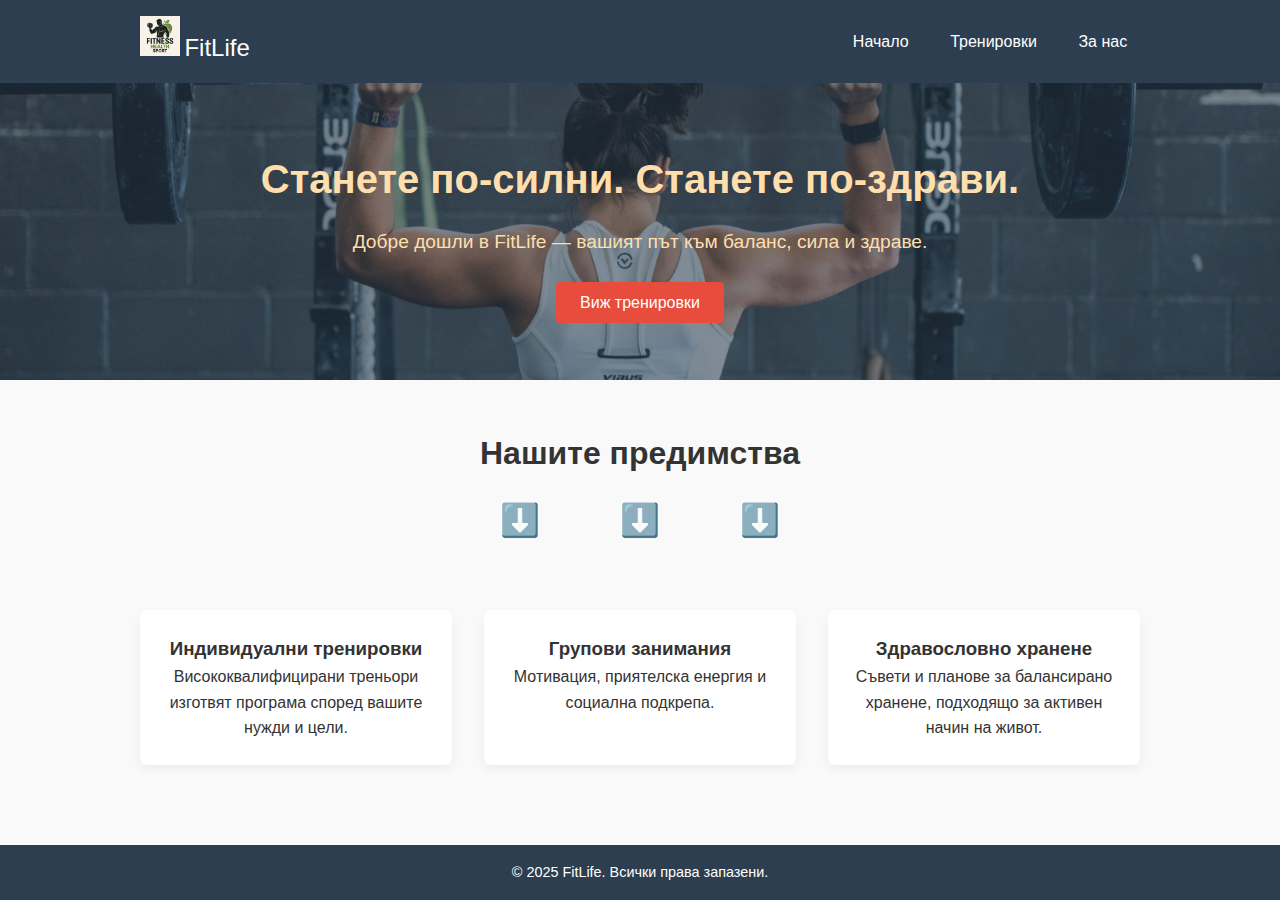
<file: Web design with html and css/Курсова работа/index.html>
<!DOCTYPE html>
<html lang="bg">
<head>
    <meta charset="UTF-8" />
    <meta name="viewport" content="width=device-width, initial-scale=1.0"/>
    <title>Fitness & Health – Начало</title>
    <link rel="stylesheet" href="style.css" />
</head>
<body>
<header class="site-header">
    <div class="container">
        <a href="index.html" class="logo">
            <img src="logo.png" alt="Лого на сайта" class="logo-img" />
            <span class="site-title">FitLife</span>
        </a>
        <nav class="site-nav">
            <button class="nav-toggle" aria-label="отвори меню">☰</button>
            <ul class="nav-list">
                <li><a href="index.html">Начало</a></li>
                <li><a href="Workouts.html">Тренировки</a></li>
                <li><a href="AboutUs.html">За нас</a></li>
            </ul>
        </nav>
    </div>
</header>

<main>
    <section class="hero">
        <div class="container">
            <h2>Станете по‑силни. Станете по‑здрави.</h2>
            <p>Добре дошли в FitLife — вашият път към баланс, сила и здраве.</p>
            <a href="Workouts.html" class="btn">Виж тренировки</a>
        </div>
    </section>

    <section class="advantages">
        <div class="container">
            <h2 class="advantages-title">Нашите предимства</h2>

            <div class="arrow-row">
                <span class="arrow">⬇️</span>
                <span class="arrow">⬇️</span>
                <span class="arrow">⬇️</span>
            </div>

            <div class="intro">
                <article>
                    <h3>Индивидуални тренировки</h3>
                    <p>Висококвалифицирани треньори изготвят програма според вашите нужди и цели.</p>
                </article>
                <article>
                    <h3>Групови занимания</h3>
                    <p>Мотивация, приятелска енергия и социална подкрепа.</p>
                </article>
                <article>
                    <h3>Здравословно хранене</h3>
                    <p>Съвети и планове за балансирано хранене, подходящо за активен начин на живот.</p>
                </article>
            </div>
        </div>
    </section>

</main>

<footer class="site-footer">
    <div class="container">
        <p>&copy; 2025 FitLife. Всички права запазени.</p>
    </div>
</footer>

<script src="interaction.js"></script>
</body>
</html>
</file>
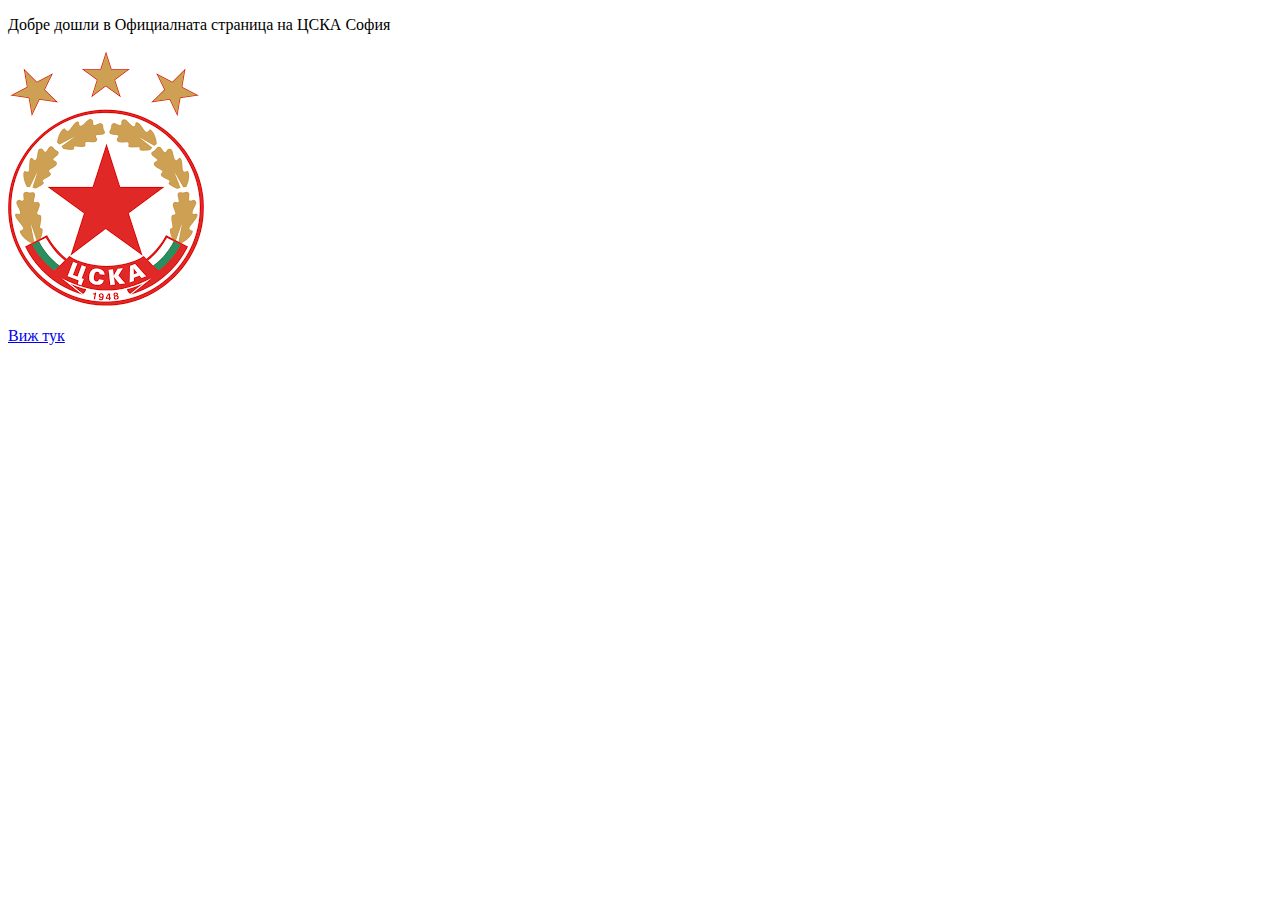
<file: Web design with html and css/1/PO1.html>
<!DOCTYPE html>
<html lang="en">
<head>
    <meta charset="UTF-8">
    <title>ЦСКА СОФИЯ</title>
</head>
<body>
    <p>Добре дошли в Официалната страница на ЦСКА София</p>
    <img src="images.png" alt="Емблема на ЦСКА СОФИЯ 1948">
    <p>
        <a href="https://cska.bg/">Виж тук</a>
    </p>
</body>
</html>
</file>
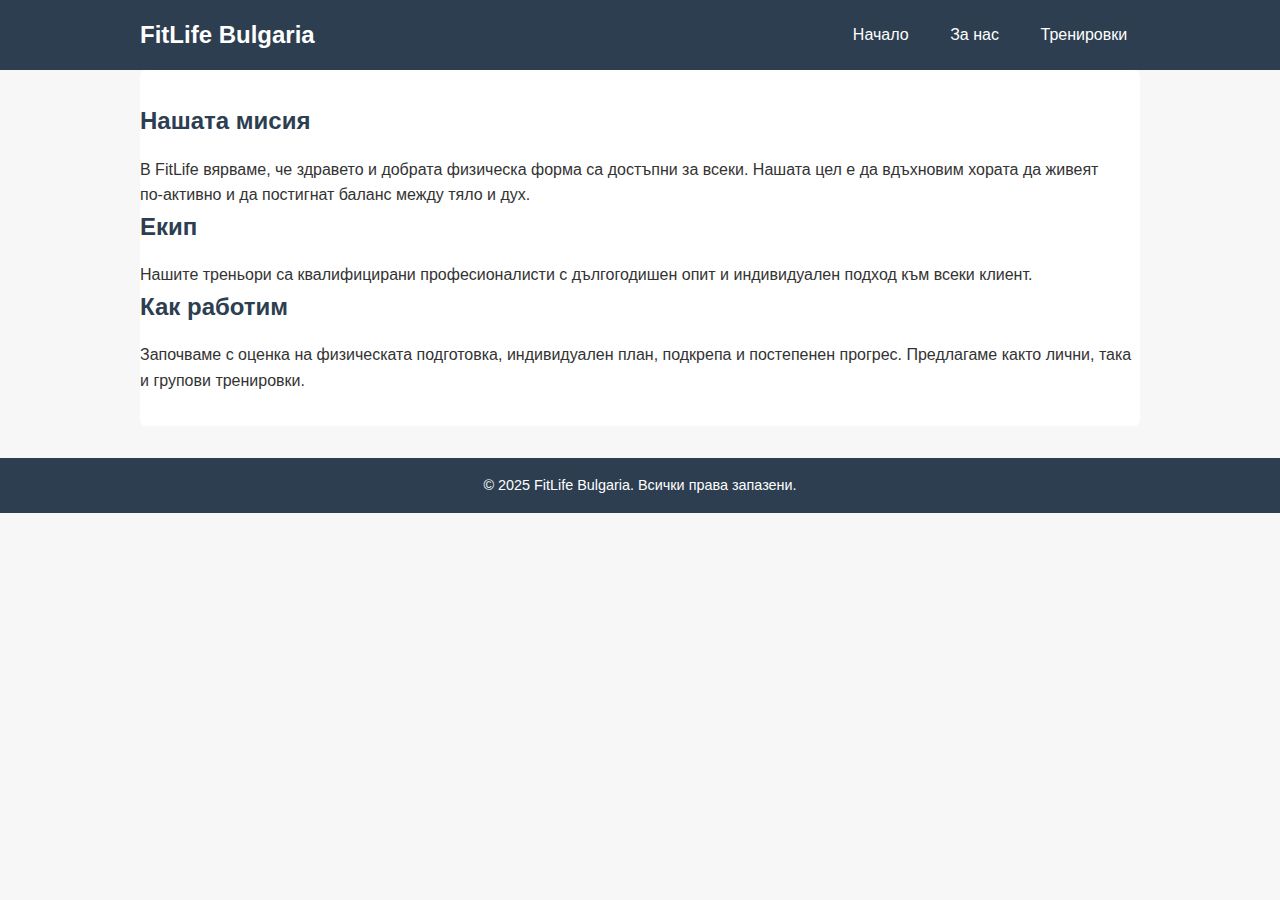
<file: Web design with html and css/Курсова работа/AboutUs.html>
<!DOCTYPE html>
<html lang="en">
<head>
    <meta charset="UTF-8">
    <title><!DOCTYPE html>
        <html lang="bg">
        <head>
        <meta charset="UTF-8">
        <meta name="viewport" content="width=device-width, initial-scale=1.0">
        <title>За нас – FitLife Bulgaria</title>
    <link rel="stylesheet" href="style.css">
</head>
<body>
<header class="site-header">
    <div class="container">
        <h1 class="site-title">FitLife Bulgaria</h1>
        <nav class="site-nav">
            <button class="nav-toggle" aria-label="отвори меню">☰</button>
            <ul class="nav-list">
                <li><a href="mainPage.html">Начало</a></li>
                <li><a href="AboutUs.html">За нас</a></li>
                <li><a href="Workouts.html">Тренировки</a></li>
            </ul>
        </nav>
    </div>
</header>

<main class="container content">
    <section>
        <h2>Нашата мисия</h2>
        <p>В FitLife вярваме, че здравето и добрата физическа форма са достъпни за всеки. Нашата цел е да вдъхновим хората да живеят по‑активно и да постигнат баланс между тяло и дух.</p>
    </section>

    <section>
        <h2>Екип</h2>
        <p>Нашите треньори са квалифицирани професионалисти с дългогодишен опит и индивидуален подход към всеки клиент.</p>
    </section>

    <section>
        <h2>Как работим</h2>
        <p>Започваме с оценка на физическата подготовка, индивидуален план, подкрепа и постепенен прогрес. Предлагаме както лични, така и групови тренировки.</p>
    </section>
</main>

<footer class="site-footer">
    <div class="container">
        <p>&copy; 2025 FitLife Bulgaria. Всички права запазени.</p>
    </div>
</footer>

<script src="interaction.js"></script>
</body>
</html>
</title>
</head>
<body>

</body>
</html>
</file>
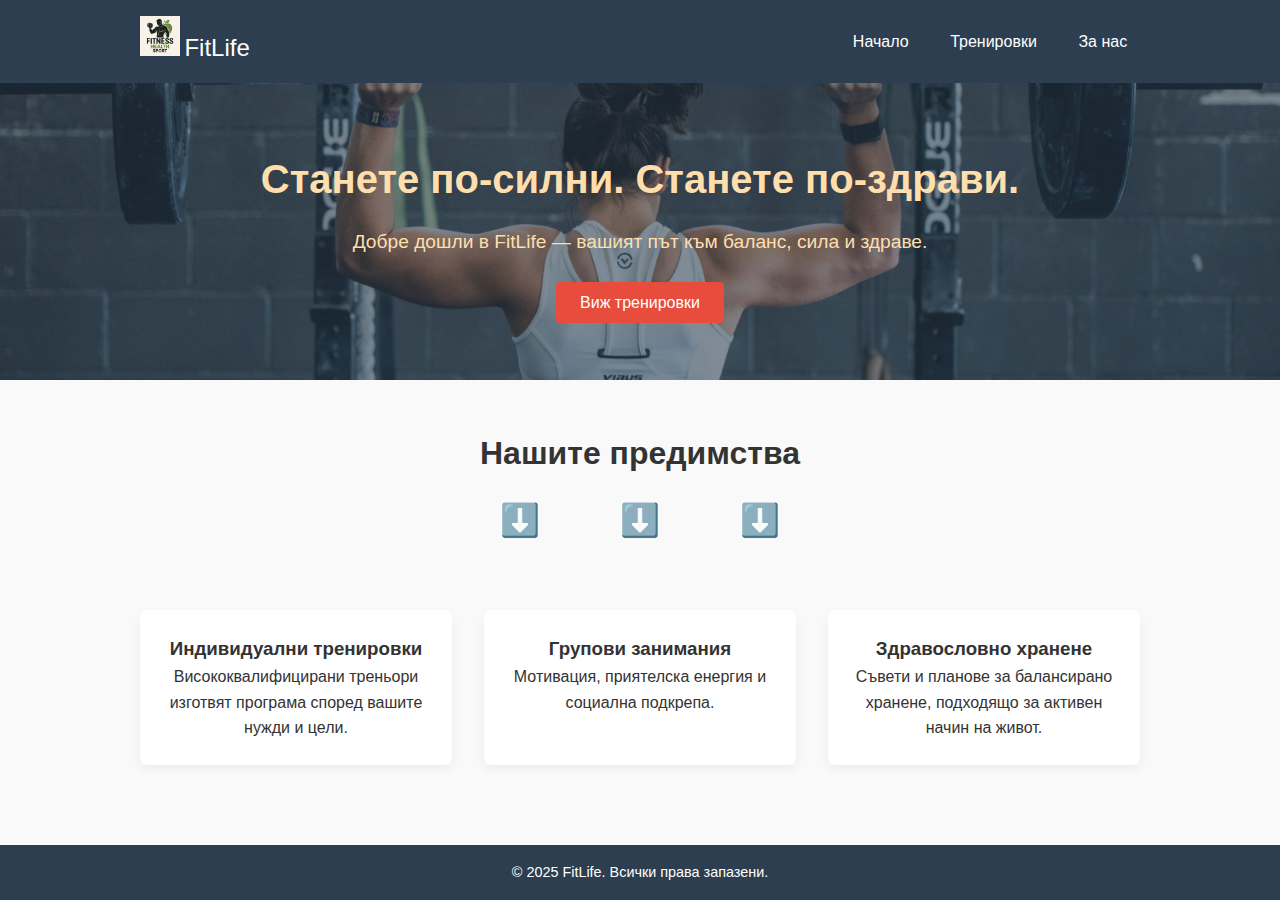
<file: Web design with html and css/Курсова работа/mainPage.html>
<!DOCTYPE html>
<html lang="bg">
<head>
    <meta charset="UTF-8" />
    <meta name="viewport" content="width=device-width, initial-scale=1.0"/>
    <title>Fitness & Health – Начало</title>
    <link rel="stylesheet" href="style.css" />
</head>
<body>
<header class="site-header">
    <div class="container">
        <a href="mainPage.html" class="logo">
            <img src="logo.png" alt="Лого на сайта" class="logo-img" />
            <span class="site-title">FitLife</span>
        </a>
        <nav class="site-nav">
            <button class="nav-toggle" aria-label="отвори меню">☰</button>
            <ul class="nav-list">
                <li><a href="mainPage.html">Начало</a></li>
                <li><a href="Workouts.html">Тренировки</a></li>
                <li><a href="AboutUs.html">За нас</a></li>
            </ul>
        </nav>
    </div>
</header>

<main>
    <section class="hero">
        <div class="container">
            <h2>Станете по‑силни. Станете по‑здрави.</h2>
            <p>Добре дошли в FitLife — вашият път към баланс, сила и здраве.</p>
            <a href="Workouts.html" class="btn">Виж тренировки</a>
        </div>
    </section>

    <section class="advantages">
        <div class="container">
            <h2 class="advantages-title">Нашите предимства</h2>

            <div class="arrow-row">
                <span class="arrow">⬇️</span>
                <span class="arrow">⬇️</span>
                <span class="arrow">⬇️</span>
            </div>

            <div class="intro">
                <article>
                    <h3>Индивидуални тренировки</h3>
                    <p>Висококвалифицирани треньори изготвят програма според вашите нужди и цели.</p>
                </article>
                <article>
                    <h3>Групови занимания</h3>
                    <p>Мотивация, приятелска енергия и социална подкрепа.</p>
                </article>
                <article>
                    <h3>Здравословно хранене</h3>
                    <p>Съвети и планове за балансирано хранене, подходящо за активен начин на живот.</p>
                </article>
            </div>
        </div>
    </section>

</main>

<footer class="site-footer">
    <div class="container">
        <p>&copy; 2025 FitLife. Всички права запазени.</p>
    </div>
</footer>

<script src="interaction.js"></script>
</body>
</html>
</file>
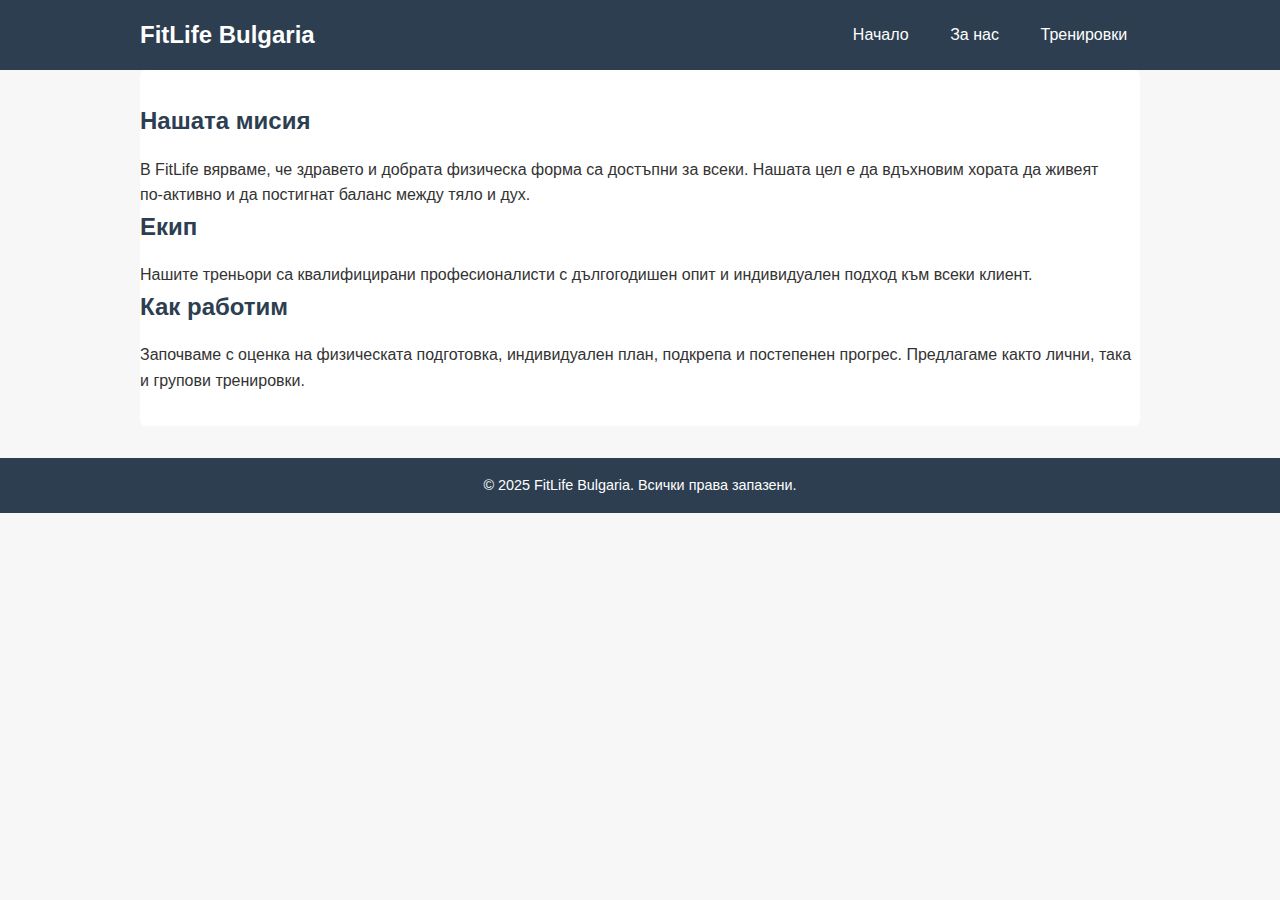
<file: Web design with html and css/Курсова работа/AboutUs/AboutUs.html>
<!DOCTYPE html>
<html lang="en">
<head>
    <meta charset="UTF-8">
    <title><!DOCTYPE html>
        <html lang="bg">
        <head>
        <meta charset="UTF-8">
        <meta name="viewport" content="width=device-width, initial-scale=1.0">
        <title>За нас – FitLife Bulgaria</title>
    <link rel="stylesheet" href="../css/style.css">
</head>
<body>
<header class="site-header">
    <div class="container">
        <h1 class="site-title">FitLife Bulgaria</h1>
        <nav class="site-nav">
            <button class="nav-toggle" aria-label="отвори меню">☰</button>
            <ul class="nav-list">
                <li><a href="../MainPage/mainPage.html">Начало</a></li>
                <li><a href="AboutUs.html">За нас</a></li>
                <li><a href="../workouts/workouts.html">Тренировки</a></li>
            </ul>
        </nav>
    </div>
</header>

<main class="container content">
    <section>
        <h2>Нашата мисия</h2>
        <p>В FitLife вярваме, че здравето и добрата физическа форма са достъпни за всеки. Нашата цел е да вдъхновим хората да живеят по‑активно и да постигнат баланс между тяло и дух.</p>
    </section>

    <section>
        <h2>Екип</h2>
        <p>Нашите треньори са квалифицирани професионалисти с дългогодишен опит и индивидуален подход към всеки клиент.</p>
    </section>

    <section>
        <h2>Как работим</h2>
        <p>Започваме с оценка на физическата подготовка, индивидуален план, подкрепа и постепенен прогрес. Предлагаме както лични, така и групови тренировки.</p>
    </section>
</main>

<footer class="site-footer">
    <div class="container">
        <p>&copy; 2025 FitLife Bulgaria. Всички права запазени.</p>
    </div>
</footer>

<script src="../workouts/interaction.js"></script>
</body>
</html>
</title>
</head>
<body>

</body>
</html>
</file>
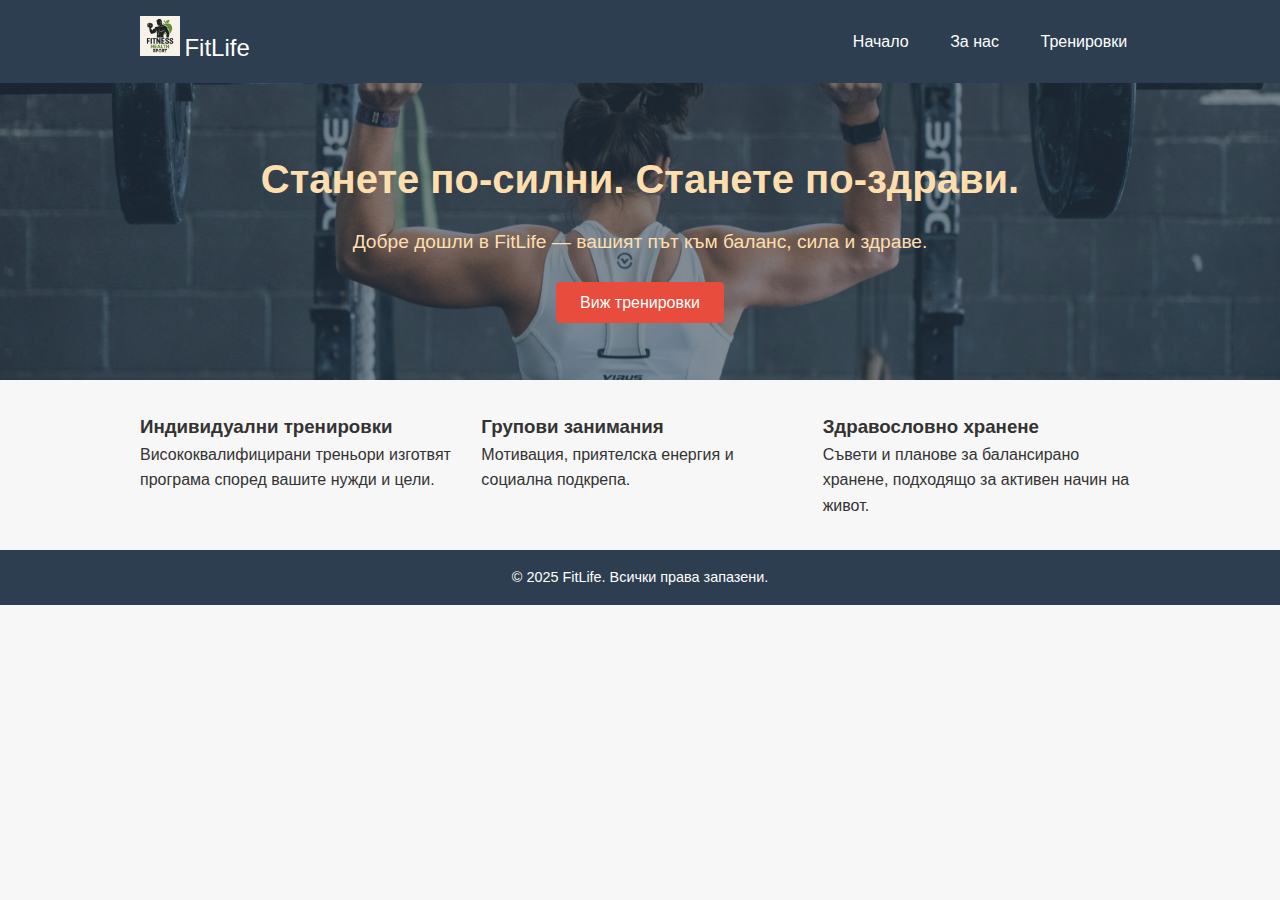
<file: Web design with html and css/Курсова работа/MainPage/mainPage.html>
<!DOCTYPE html>
<html lang="bg">
<head>
    <meta charset="UTF-8">
    <meta name="viewport" content="width=device-width, initial-scale=1.0">
    <title>Fitness & Health – Начало</title>
    <link rel="stylesheet" href="../css/style.css">
</head>
<body>
<header class="site-header">
    <div class="container">
        <a href="mainPage.html" class="logo">
            <img src="../img/logo.png" alt="Лого на сайта" class="logo-img">
            <span class="site-title">FitLife</span>
        </a>
        <nav class="site-nav">
            <button class="nav-toggle" aria-label="отвори меню">☰</button>
            <ul class="nav-list">
                <li><a href="mainPage.html">Начало</a></li>
                <li><a href="../AboutUs/AboutUs.html">За нас</a></li>
                <li><a href="../workouts/workouts.html">Тренировки</a></li>
            </ul>
        </nav>
    </div>
</header>

<main>
    <section class="hero">
        <div class="container">
            <h2>Станете по‑силни. Станете по‑здрави.</h2>
            <p>Добре дошли в FitLife — вашият път към баланс, сила и здраве.</p>
            <a href="../workouts/workouts.html" class="btn">Виж тренировки</a>
        </div>
    </section>

    <section class="intro container">
        <article>
            <h3>Индивидуални тренировки </h3>
            <p>Висококвалифицирани треньори изготвят програма според вашите нужди и цели.</p>
        </article>
        <article>
            <h3>Групови занимания</h3>
            <p>Мотивация, приятелска енергия и социална подкрепа.</p>
        </article>
        <article>
            <h3>Здравословно хранене</h3>
            <p>Съвети и планове за балансирано хранене, подходящо за активен начин на живот.</p>
        </article>
    </section>
</main>

<footer class="site-footer">
    <div class="container">
        <p>&copy; 2025 FitLife. Всички права запазени.</p>
    </div>
</footer>

<script src="../workouts/interaction.js"></script>
</body>
</html>
</file>
<file: Web design with html and css/Курсова работа/style.css>
/* — Reset / базови настройки — */
* {
    margin: 0;
    padding: 0;
    box-sizing: border-box;
}

body {
    font-family: Arial, sans-serif;
    line-height: 1.6;
    color: #333;
    background-color: #f7f7f7;
}

a {
    text-decoration: none;
    color: inherit;
}

.container {
    width: 90%;
    max-width: 1000px;
    margin: 0 auto;
}

/* — Хедър и навигация — */
.site-header {
    background-color: #2c3e50;
    color: white;
}

.site-header .container {
    display: flex;
    align-items: center;
    justify-content: space-between;
    padding: 1rem 0;
}

.site-title {
    font-size: 1.5rem;
}

.site-nav .nav-list {
    list-style: none;
    display: flex;
    gap: 1rem;
}

.site-nav .nav-list li a {
    color: white;
    padding: 0.5rem 0.8rem;
    transition: background-color 0.3s;
}

.site-nav .nav-list li a:hover {
    background-color: #34495e;
    border-radius: 4px;
}

/* Навигация за мобилни — скрит списък */
.nav-toggle {
    display: none;
    background: none;
    border: none;
    color: white;
    font-size: 1.5rem;
    cursor: pointer;
}

/* — Hero секция — */
.hero {
    background: linear-gradient(rgba(44,62,80,0.6), rgba(44,62,80,0.6)), url('imagehero.jfif') no-repeat center center / cover;
    color: navajowhite;
    padding: 4rem 0;
    text-align: center;
}

.hero .container h2 {
    color: navajowhite;
    font-size: 2.5rem;
    margin-bottom: 1rem;
}

.hero .container p {
    font-size: 1.2rem;
    margin-bottom: 2rem;
}

.btn {
    padding: 0.75rem 1.5rem;
    background-color: #e74c3c;
    color: white;
    border: none;
    border-radius: 4px;
    font-size: 1rem;
    cursor: pointer;
}
.logo-img {
    height: 40px;
    width: 40px;
}

.btn:hover {
    background-color: #c0392b;
}

/* — Вътрешно съдържание — */
.content {
    padding: 2rem 0;
    background-color: white;
    border-radius: 6px;
    margin-bottom: 2rem;
}

.content h2 {
    margin-bottom: 1rem;
    color: #2c3e50;
}

.program {
    margin-bottom: 1.5rem;
}

.program h3 {
    margin-bottom: 0.5rem;
    color: #e74c3c;
}

/* — Intro / три колони на началната страница — */
.intro {
    display: grid;
    grid-template-columns: repeat(auto-fit, minmax(200px, 1fr));
    gap: 1.5rem;
    padding: 2rem 0;
}

/* — Footer — */
.site-footer {
    background-color: #2c3e50;
    color: white;
    padding: 1rem 0;
    text-align: center;
    font-size: 0.9rem;
}

/* — Responsive (мобилни устройства) — */
.advantages {
    padding: 3rem 0;
    background-color: #f9f9f9;
    text-align: center;
}

.advantages-title {
    font-size: 2rem;

    margin-bottom: 1rem;
}

.arrow-row {
    display: flex;
    justify-content: center;
    gap: 5rem;
    font-size: 2rem;
    margin-bottom: 2rem;
}

.intro {
    display: grid;
    grid-template-columns: repeat(auto-fit, minmax(250px, 1fr));
    gap: 2rem;
    text-align: center;
}

.intro article {
    background-color: white;
    padding: 1.5rem;
    border-radius: 6px;
    box-shadow: 0 4px 10px rgba(0,0,0,0.05);
    transition: transform 0.3s ease;
}

.intro article:hover {
    transform: translateY(-5px);
}
</file>
<file: Web design with html and css/Курсова работа/css/style.css>
/* — Reset / базови настройки — */
* {
    margin: 0;
    padding: 0;
    box-sizing: border-box;
}

body {
    font-family: Arial, sans-serif;
    line-height: 1.6;
    color: #333;
    background-color: #f7f7f7;
}

a {
    text-decoration: none;
    color: inherit;
}

.container {
    width: 90%;
    max-width: 1000px;
    margin: 0 auto;
}

/* — Хедър и навигация — */
.site-header {
    background-color: #2c3e50;
    color: white;
}

.site-header .container {
    display: flex;
    align-items: center;
    justify-content: space-between;
    padding: 1rem 0;
}

.site-title {
    font-size: 1.5rem;
}

.site-nav .nav-list {
    list-style: none;
    display: flex;
    gap: 1rem;
}

.site-nav .nav-list li a {
    color: white;
    padding: 0.5rem 0.8rem;
    transition: background-color 0.3s;
}

.site-nav .nav-list li a:hover {
    background-color: #34495e;
    border-radius: 4px;
}

/* Навигация за мобилни — скрит списък */
.nav-toggle {
    display: none;
    background: none;
    border: none;
    color: white;
    font-size: 1.5rem;
    cursor: pointer;
}

/* — Hero секция — */
.hero {
    background: linear-gradient(rgba(44,62,80,0.6), rgba(44,62,80,0.6)), url('../img/imagehero.jfif') no-repeat center center / cover;
    color: navajowhite;
    padding: 4rem 0;
    text-align: center;
}

.hero .container h2 {
    color: navajowhite;
    font-size: 2.5rem;
    margin-bottom: 1rem;
}

.hero .container p {
    font-size: 1.2rem;
    margin-bottom: 2rem;
}

.btn {
    padding: 0.75rem 1.5rem;
    background-color: #e74c3c;
    color: white;
    border: none;
    border-radius: 4px;
    font-size: 1rem;
    cursor: pointer;
}
.logo-img {
    height: 40px;
    width: 40px;
}

.btn:hover {
    background-color: #c0392b;
}

/* — Вътрешно съдържание — */
.content {
    padding: 2rem 0;
    background-color: white;
    border-radius: 6px;
    margin-bottom: 2rem;
}

.content h2 {
    margin-bottom: 1rem;
    color: #2c3e50;
}

.program {
    margin-bottom: 1.5rem;
}

.program h3 {
    margin-bottom: 0.5rem;
    color: #e74c3c;
}

/* — Intro / три колони на началната страница — */
.intro {
    display: grid;
    grid-template-columns: repeat(auto-fit, minmax(200px, 1fr));
    gap: 1.5rem;
    padding: 2rem 0;
}

/* — Footer — */
.site-footer {
    background-color: #2c3e50;
    color: white;
    padding: 1rem 0;
    text-align: center;
    font-size: 0.9rem;
}

/* — Responsive (мобилни устройства) — */
@media (max-width: 768px) {
    .site-nav .nav-list {
        display: none;
        flex-direction: column;
        background-color: #2c3e50;
        width: 100%;
        position: absolute;
        top: 60px;
        left: 0;
    }
    .site-nav .nav-list.show {
        display: flex;
    }
    .nav-toggle {
        display: block;
    }
}
</file>
